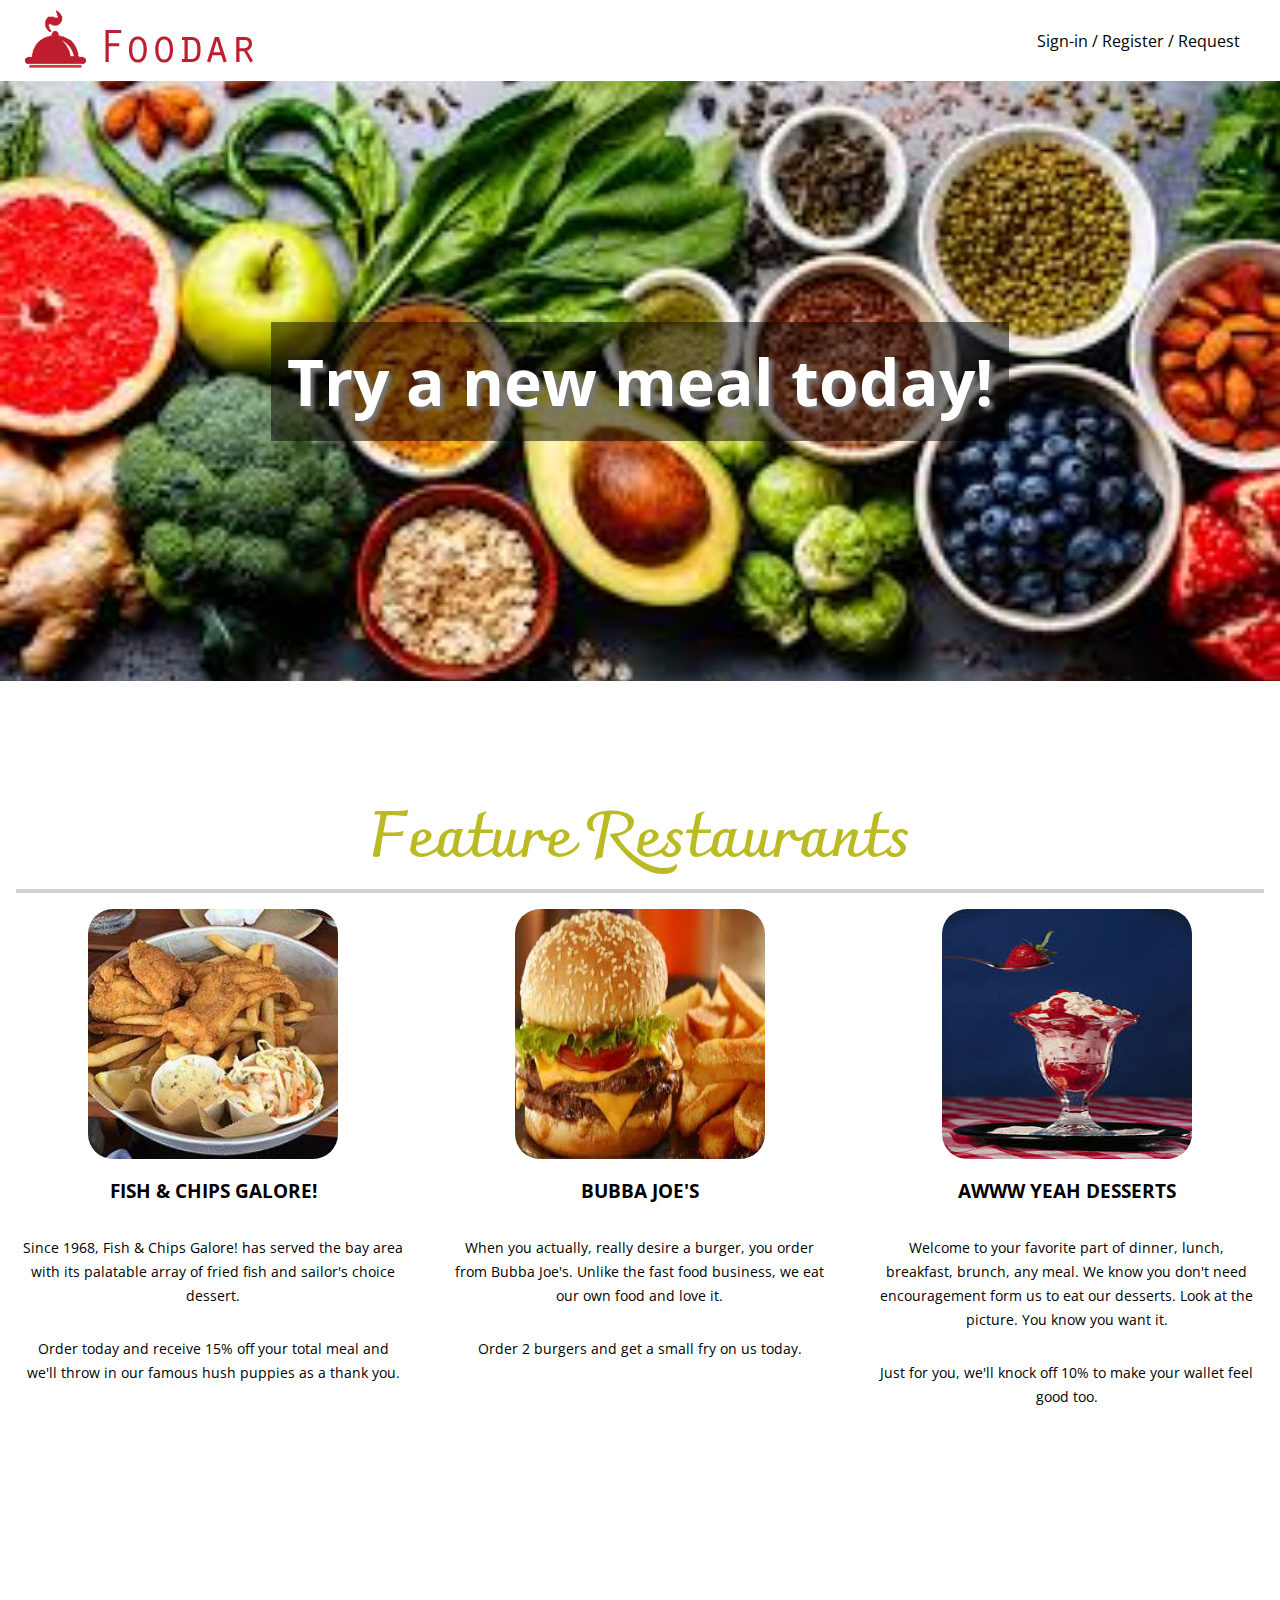
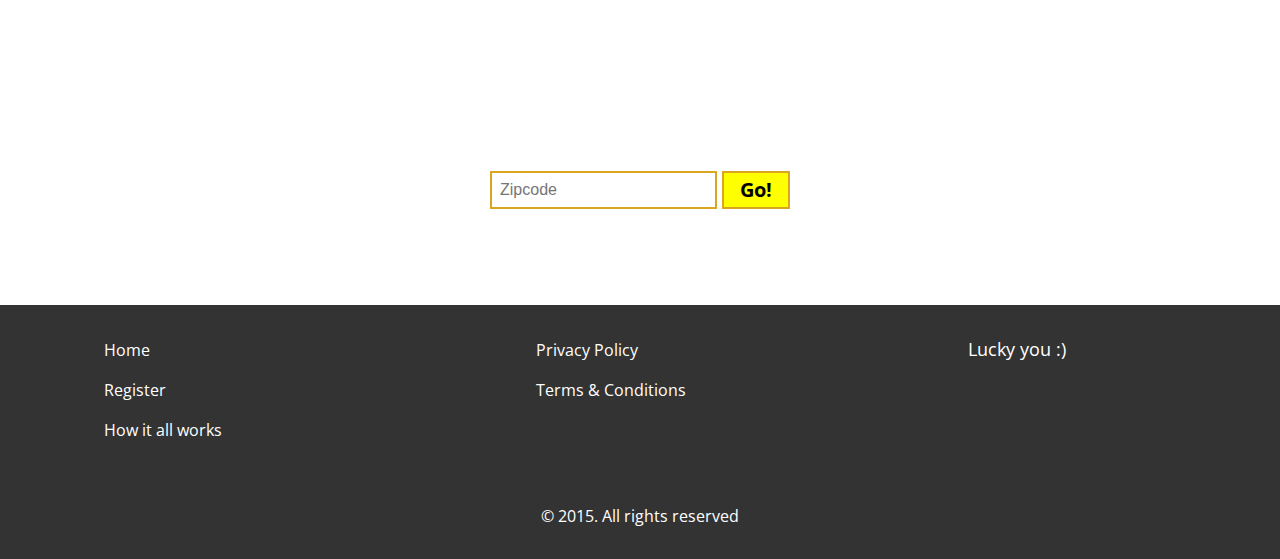
<file: index.html>
<!DOCTYPE html>
<html>
  <head>
    <title>Foodar</title>
	<link href="https://fonts.googleapis.com/css?family=Charmonman|Montserrat|Open+Sans" rel="stylesheet" />
	<link href="./index.css" type="text/css" rel="stylesheet" />
  </head>
  <body>
    <div id="banner">
	</div>
	<nav>
	<img class="col left" src="./logo.png" />
	<div class="col right" id="signup-container">
	  <a id="sign-in-link" href="#">Sign-in / Register / Request</a>
	</div>
	</nav>
	
	<section id="image-section">
	<div id="image-container">
      <div id="img-txt-container">
	    <p id="img-txt">Try a new meal today!</p>
	  </div>
	</div>
	</section>
	
	<section id="restaurant-section">
	  <h1>Feature Restaurants</h1>
	  <div class="divider"></div>
	  <div id="restaurants-container">
	    <div id="fish-chips" class="restaurant">
		  <img src="[data-uri]" />
		  <h3 class="restaurant-heading">Fish & Chips Galore!</h3>
		  <p>Since 1968, Fish & Chips Galore! has served the bay area with 
		  its palatable array of fried fish and sailor's choice dessert.</p>
		  <p>Order today and receive 15% off your total meal and we'll 
		  throw in our famous hush puppies as a thank you.</p>
		</div>
		<div id="burgers" class="restaurant">
		  <img src="[data-uri]" />
		  <h3 class="restaurant-heading">Bubba Joe's</h3>
		  <p>When you actually, really desire a burger, you order from Bubba 
		  Joe's. Unlike the fast food business, we eat our own food and love it.</p>
		  <p>Order 2 burgers and get a small fry on us today.</p>
		</div>
		<div id="desserts" class="restaurant">
		  <img src="[data-uri]" />
		  <h3 class="restaurant-heading">Awww Yeah Desserts</h3>
		  <p>Welcome to your favorite part of dinner, lunch, breakfast, brunch, 
		  any meal. We know you don't need encouragement form us to eat our desserts. 
		  Look at the picture. You know you want it.</p>
		  <p>Just for you, we'll knock off 10% to make your wallet feel good too.</p>
		</div>
	  </div>
	</section>
	
	<section id="zipcode-section">
	  <h1>Find a driver near you!</h1>
	  <p>Type in your zipcode below and click Go! to find a driver near you</p>
	  <div id="search">
	    <input type="text" name="zipcode" id="zipcode" maxlength="5" placeholder="Zipcode" />
	    <div id="zipcode-button">Go!</div>
	  </div>
	</section>
	<footer>
	  <div id="footer-nav">
	    <div class="footer-col">
		  <ul>
		    <li><a href="#">Home</a></li>
	        <li><a href="#">Register</a></li>
	        <li><a href="#">How it all works</a></li>
		  </ul>
	    </div>
	    <div class="footer-col">
		  <ul>
		    <li><a href="#">Privacy Policy</a></li>
	        <li><a href="#">Terms & Conditions</a></li>
		  </ul>
	    </div>
	    <div class="footer-col">
		  <ul>
		    <li>Lucky you :)</li>
		  </ul>
	    </div>
	  </div>
	  <p id="copyright">&copy; 2015. All rights reserved</p>
	</footer>
  </body>
</html>
</file>
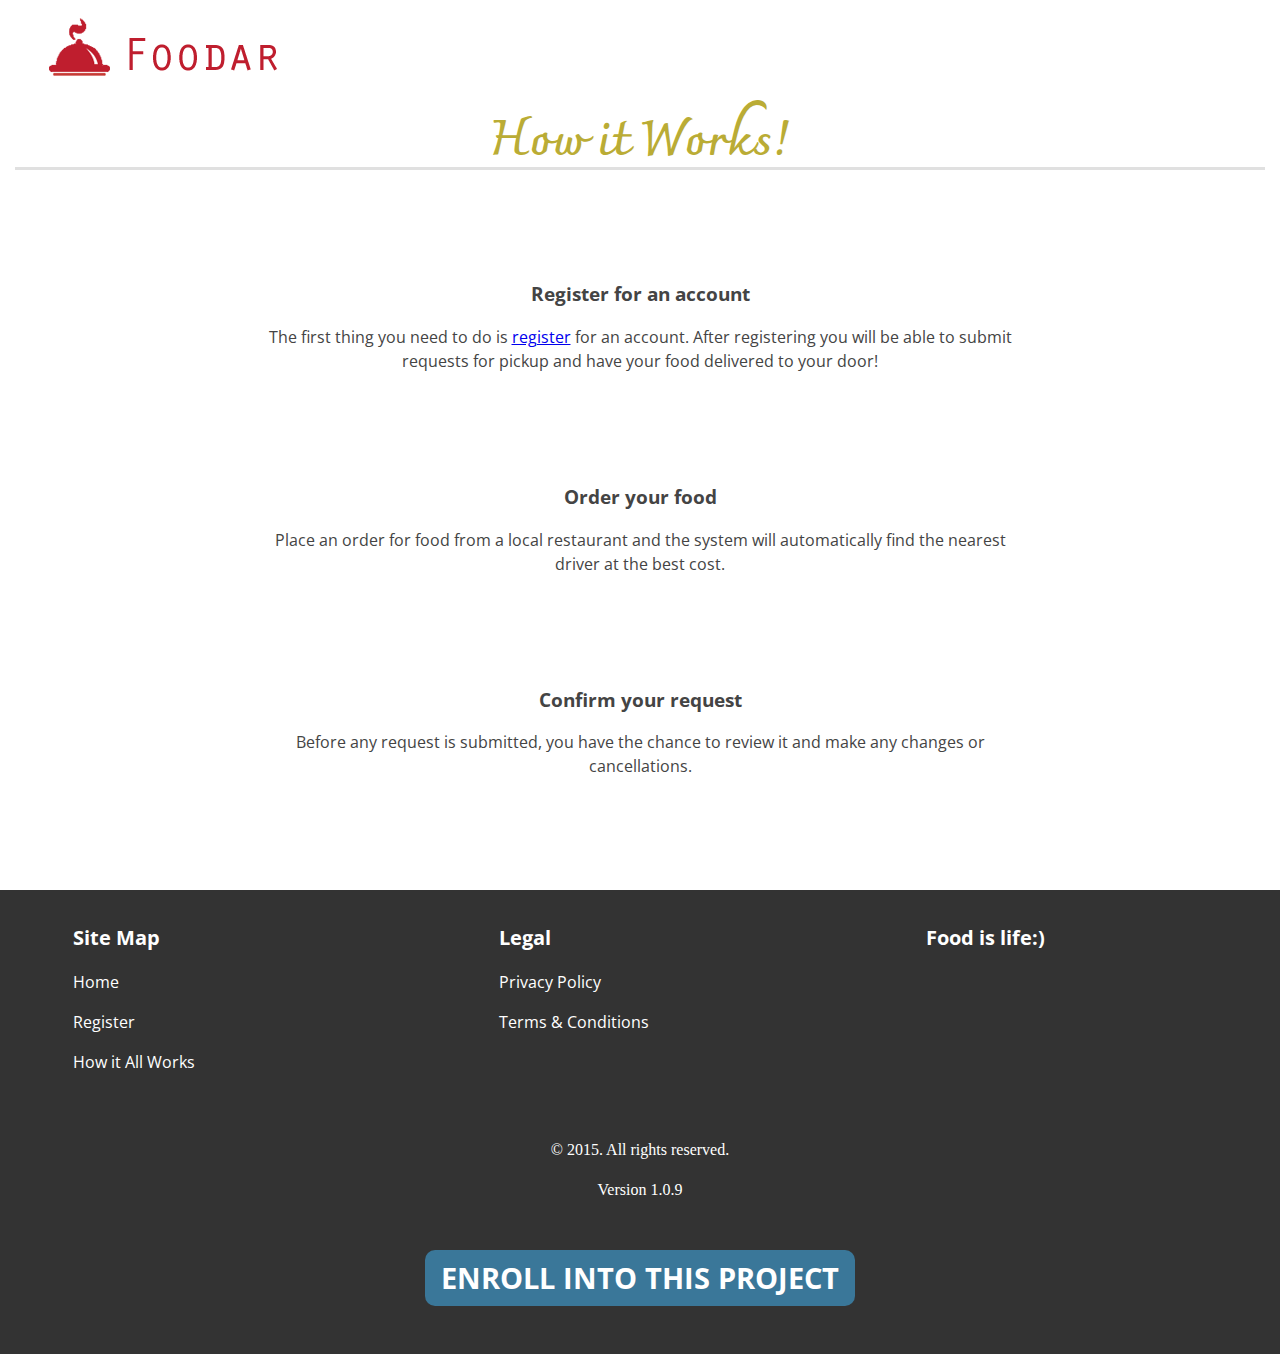
<file: about.html>
<!DOCTYPE html>
<html>
  <head>
	<title>About Foodar</title>
	<link href="https://fonts.googleapis.com/css?family=Charmonman|Montserrat|Open+Sans" rel="stylesheet">
	<link href="./about.css" type="text/css" rel="stylesheet" />
  </head>
  <body>
	<header>
	  <img src="./logo.png" />
	</header>
	
	<h1 id="main-heading">How it Works!</h1>
	
	<main>
	  <div class="step">
		<h3 class="step-heading">Register for an account</h3>
	    <p>The first thing you need to do is <a href="#">register</a> for an account. After registering you will be able to submit requests for 
	    pickup and have your food delivered to your door!</p>
	  </div>
	  
	  <div class="step">
		<h3 class="step-heading">Order your food</h3>
	    <p>Place an order for food from a local restaurant and the system 
	    will automatically find the nearest driver at the best cost.</p>
	  </div>
	  
	  <div class="step">
		<h3 class="step-heading">Confirm your request</h3>
	    <p>Before any request is submitted, you have the chance to 
	    review it and make any changes or cancellations.</p>
	  </div>
	</main>
	
	<footer>
	<div id="footer-nav">
	  <div class="footer-column">
	    <h3 class="footer-heading">Site Map</h3>
		<p><a href="#">Home</a></p>
		<p><a href="#">Register</a></p>
		<p><a href="#">How it All Works</a></p>
	  </div>
	  <div class="footer-column">
	    <h3 class="footer-heading">Legal</h3>
		<p><a href="#">Privacy Policy</a></p>
		<p><a href="#">Terms & Conditions</a></p>
	  </div>
	  <div class="footer-column">
	    <h3 class="footer-heading">Food is life:)</h3>
	  </div>
	</div>
	<p id="copyright">&copy; 2015. All rights reserved.</p>
	<p id="version-number">Version 1.0.9</p>
	<div id="enroll-button-container">
	  <a id="enroll-button" href="#">Enroll into this project</a>
	</div>
	</footer>
  </body>
</html>
</file>
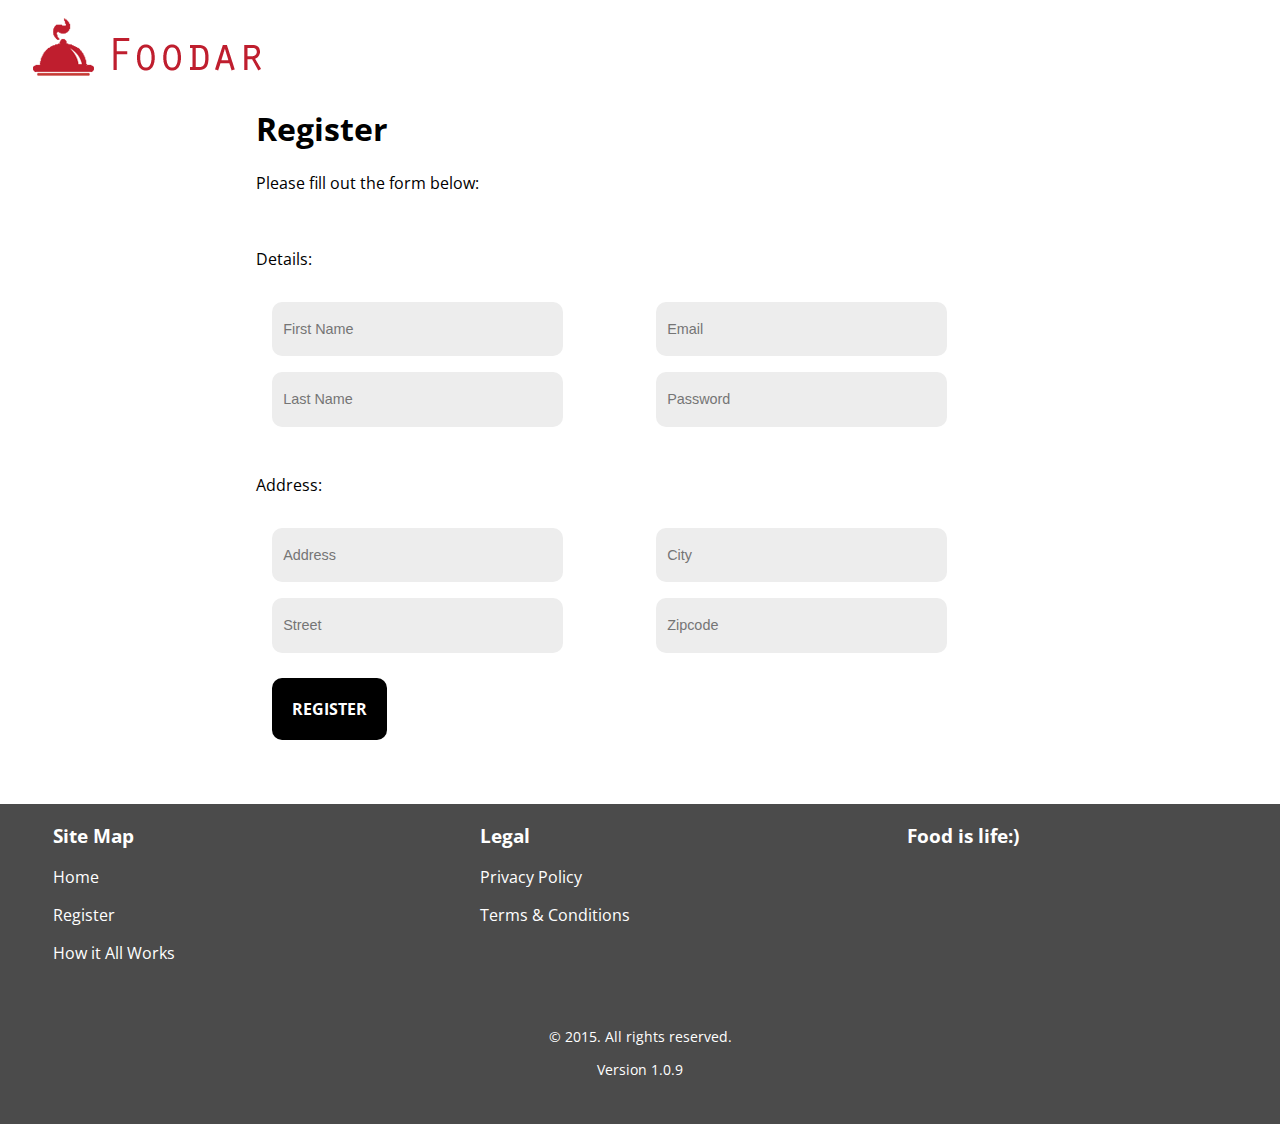
<file: register.html>
<!DOCTYPE html>
<html>
  <head>
    <title>Register</title>
	<link href="https://fonts.googleapis.com/css?family=Charmonman|Montserrat|Open+Sans" rel="stylesheet" />
	<link href="./register.css" type="text/css" rel="stylesheet" />
  </head>
  <body>
    <header>
	  <img src="logo.png" />
	</header>
	<form method="post">
	  <h1>Register</h1>
	  <p>Please fill out the form below:</p>
	  <br />
	  <p>Details:</p>
	  <div id="details" class="form-section">
		<div class="input-column left">
		  <input type="text" name="first-name" placeholder="First Name" required />
	      <input type="text" name="last-name" placeholder="Last Name" required />
		</div>
		<div class="input-column right">
		  <input type="email" name="email" placeholder="Email" required />
		  <input type="password" name="password" placeholder="Password" required />
	    </div>
	  </div>
	  <br />
	  <p>Address:</p>
	  <div id="address" class="form-section">
		<div class="input-column left">
	      <input type="number" name="address" placeholder="Address" required />
		  <input type="text" name="street" placeholder="Street" required />
		</div>
		<div class="input-column right">
		  <input type="text" name="city" placeholder="City" required />
		  <input type="number" name="zipcode" placeholder="Zipcode" required />
	    </div>
	  </div>
	  <div id="register-button">Register</div>
	</form>
	<footer>
	  <div id="footer-nav">
	    <div class="footer-column">
	      <h3 class="footer-heading">Site Map</h3>
		  <p><a href="#">Home</a></p>
		  <p><a href="#">Register</a></p>
		  <p><a href="#">How it All Works</a></p>
	    </div>
	    <div class="footer-column">
	      <h3 class="footer-heading">Legal</h3>
		  <p><a href="#">Privacy Policy</a></p>
		  <p><a href="#">Terms & Conditions</a></p>
	    </div>
	    <div class="footer-column">
	      <h3 class="footer-heading">Food is life:)</h3>
	    </div>
	  </div>
	  <p id="copyright">&copy; 2015. All rights reserved.</p>
	  <p id="version-number">Version 1.0.9</p>
	</footer>
  </body>
</html>
</file>
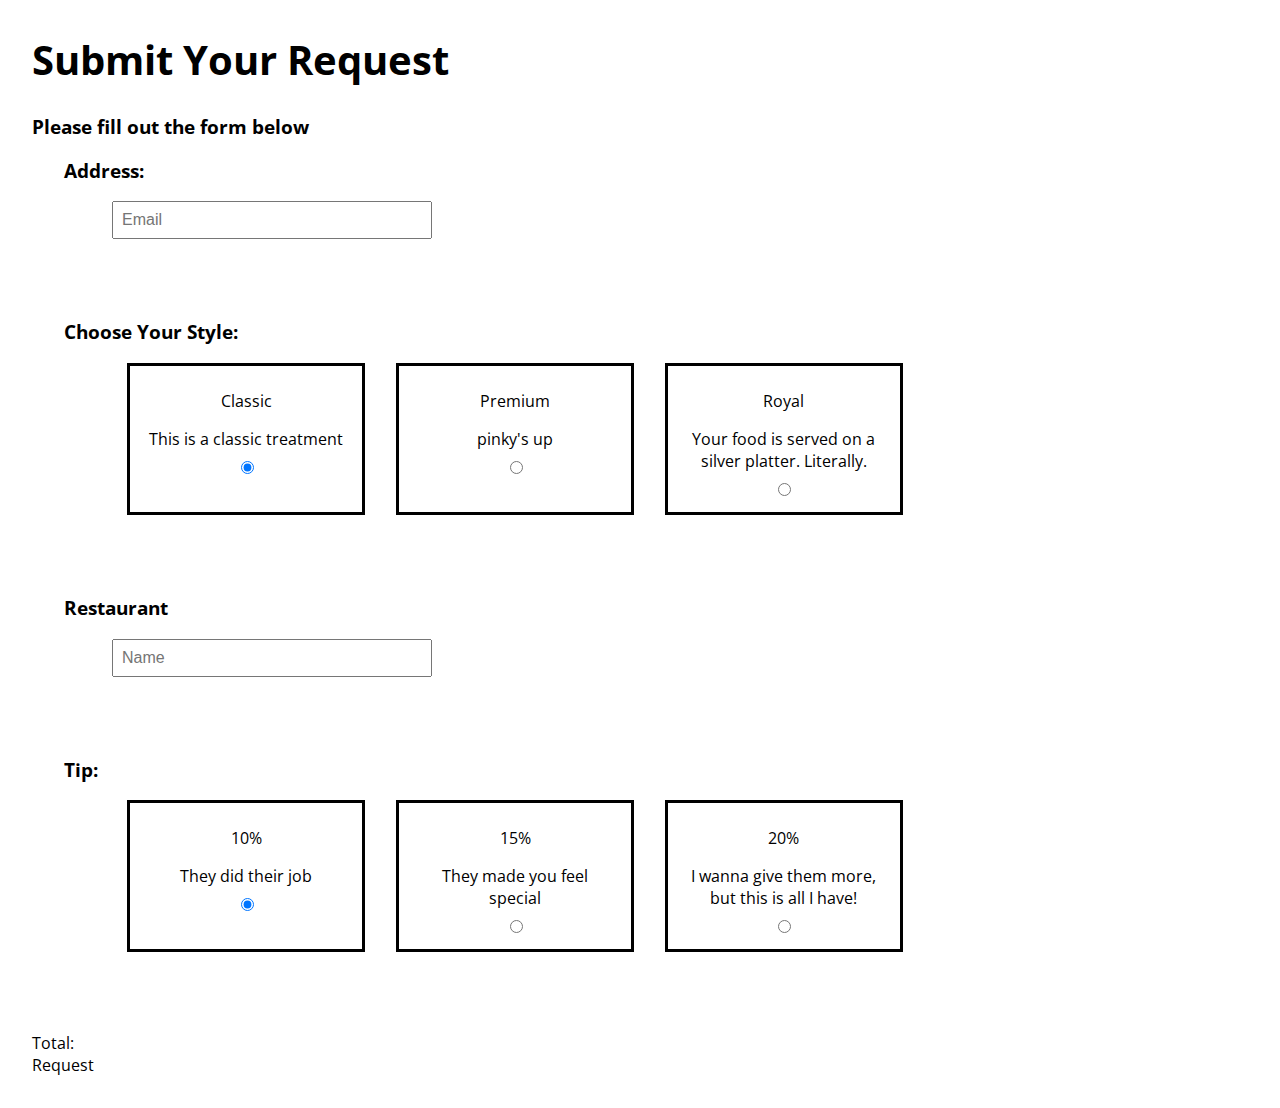
<file: request.html>
<!DOCTYPE html>
<html>
  <head>
    <title>Request</title>
	<link href="https://fonts.googleapis.com/css?family=Charmonman|Montserrat|Open+Sans" rel="stylesheet" />
	<link href="request.css" type="text/css" rel="stylesheet" />
  </head>
  <body>
    <h1>Submit Your Request</h1>
	<h3>Please fill out the form below</h3>
	<form method="post">
	  
	  <div id="address-container">
	    <h3 id="address-heading">Address:</h3>
		<input type="email" name="email" placeholder="Email" />
	  </div>
	  
	  <div id="order-type-section">
		<h3 id="order-type-heading">Choose Your Style:</h3>
		<div id="order-type-container">
		  <div id="classic-container" class="order-choice-container">
		    <p>Classic</p>
		    <p>This is a classic treatment</p>
		    <input type="radio" id="classic-input" name="style" value="3" checked />
		  </div>
		  <div id="premium-container" class="order-choice-container">
		    <p>Premium</p>
		    <p>pinky's up</p>
		    <input type="radio" id="premium-input" name="style" value="5" />
		  </div>
		  <div id="royal-container" class="order-choice-container">
		    <p>Royal</p>
		    <p>Your food is served on a silver platter. Literally.</p>
		    <input type="radio" id="royal-input" name="style" value="10" />
		  </div>
		</div>
	  </div>
	  
	  <div id="restaurant-container">
	    <h3 id="restaurant-heading">Restaurant</h3>
		<input type="text" placeholder="Name" required />
	  </div>
	  
	  <div id="tip-section">
	    <h3>Tip:</h3>
		<div id="tip-amount-container">
	      <div id="ten-percent" class="tip-amount">
		    <p>10%</p>
		    <p>They did their job</p>
		    <input type="radio" id="ten-percent-input" name="tip" value="0.1" checked />
		  </div>
		  <div id="fifteen-percent" class="tip-amount">
		    <p>15%</p>
		    <p>They made you feel special</p>
		    <input type="radio" id="fifteen-percent-input" name="tip" value="0.15" />
		  </div>
		  <div id="twenty-percent" class="tip-amount">
		    <p>20%</p>
		    <p>I wanna give them more, but this is all I have!</p>
		    <input type="radio" id="twenty-percent-input" name="tip" value="0.2" />
		  </div>
		</div>
	  </div>
	  
	  <div id="total-container" >Total:</div>
	  
	  <div>Request</div>
	</form>
  </body>
</html>
</file>
<file: index.css>
body, html {
    margin: 0;
	padding: 0;
    font-size: 16px;
	font-family: "Open Sans", sans-serif;
}

nav {
	margin: 0.5rem;
	display: flex;
	justify-content: space-between;
}

.divider {
	border: 2px solid lightgray;
	margin: 1rem;
}

.col {
	display: inline-flex;
	align-items: center;
}

#sign-in-link {
	color: black;
	text-decoration: none;
}

#signup-container {
	margin-right: 2rem;
}

#sign-in-link:hover {
	color: #3da1aa;
}

/* image section  */

#image-container {
	display: flex;
	align-items: center;
	justify-content: center;
	background-image: url("./food.jpg");
	background-repeat: no-repeat;
	background-size: cover;
	background-position: center center;
	height: 600px;
}

#img-txt-container {
	background: rgba(0, 0, 0, 0.5);
}

#img-txt {
	margin: 0;
	padding: 1rem;
	text-shadow: 4px 4px 4px #777;
}

#image-container p {
	font-size: 4rem;
	color: white;
	font-weight: bold;
}

/*  featured restaurants section  */

#restaurant-section {
	margin: 8rem auto;
}

#restaurant-section h1 {
	text-align: center;
	color: #bcba23;
	font-size: 4rem;
	font-family: "Charmonman", sans-serif;
	margin: 1rem 0;
	line-height: 4rem;
}

#restaurants-container {
	display: inline-flex;
	justify-content: space-around;
}

.restaurant {
	display: flex;
	flex-direction: column;
	width: 30%;
	align-items: center;
}

.restaurant img {
	width: 250px;
	height: 250px;
	border-radius: 25px;
}

.restaurant-heading {
	text-transform: uppercase;
	font-weight: bold;
	text-align: center;
}

.restaurant p {
	text-align: center;
	font-size: 0.9rem;
	line-height: 1.5rem;
}

/*  zipcode section  */

#zipcode-section {
	margin: 0;
	padding: 6rem 0;
	background: url("[data-uri]");
	background-repeat: no-repeat;
	background-size: cover;
	background-position: center center;
	background-attachment: fixed;
}

#zipcode-section h1, #zipcode-section p {
	text-align: center;
	color: white;
}

#search {
	display: flex;
	justify-content: center;
}

#zipcode {
	border: 2px solid goldenrod;
	font-size: 1rem;
	padding: 0.5rem;
}

#zipcode-button {
	display: flex;
	align-items: center;
	margin-left: 5px;
	padding: 0 1rem;
	border: 2px solid goldenrod;
	font-size: 1.25rem;
	font-weight: bold;
	background-color: yellow;
}


/*  footer section  */

footer {
	background-color: #333;
	padding: 1rem 0;
}

#footer-nav {
	display: flex;
	align-items: top;
	width: 90%;
	margin: 0 auto;
	margin-bottom: 3rem;
	justify-content: space-between;
}

.footer-col {
	display: inline-block;
	width: 25%;
}

footer a, footer p {
	color: white;
	text-decoration: none;
	font-size: 1rem;
}

footer ul li {
	list-style: none;
	margin: 1rem 0;
	color: white;
	font-size: 1.1rem;
}

#copyright {
	text-align: center;
}
</file>
<file: about.css>
body, html {
	font-size: 16px;
	margin: 0;
	padding: 0;
	line-height: 1.5rem;
	font-family: "Open Sans", sans-serif;
}

p, .step-heading {
	font-family: "Open Sans", sans-serif;
	color: #444;
	text-align: center;
}

h1 {
	font-size: 3rem;
	font-family: "Montserrat", sans-serif;
	line-height: 3rem;
}

/* logo section */

header {
	width: 95%;
	margin: 1rem auto;
}


/*  main section  */

#main-heading {
	color: #baac35;
	font-family: "Charmonman", sans-serif;
	text-align: center;
	border-bottom: 3px solid #e0e0e0;
	margin-left: 15px;
	margin-right: 15px;
}

main {
	width: 60%;
	margin: 0 auto;
}

.step {
	margin: 7rem 0;
}

/*  footer section */

footer {
	background-color: #333;
	padding: 1rem 0;
}

footer p {
	color: white;
}

.footer-heading {
	color: white;
	font-size: 1.25rem;
}

#footer-nav {
	width: 100%;
	display: inline-flex;
	justify-content: space-around;
	margin-bottom: 2rem;
}

.footer-column {
	display: inline-block;
	width: 22%;
}

.footer-column p {
	text-align: left;
	font-size: 1rem;
}

.footer-column p a {
	color: white;
	text-decoration: none;
	text-align: left;
}

#copyright, #version-number {
	font-family: "Times New Roman", serif;
	text-align: center;
}

#version-number {
	font-size: 1rem;
}

#enroll-button-container {
	display: flex;
	justify-content: center;
}

#enroll-button {
	display: inline-block;
	margin: 2rem auto;
	padding: 1rem;
	border-radius: 10px;
	text-transform: uppercase;
	font-weight: bold;
	background-color: #3a7799;
	color: white;
	font-size: 1.8rem;
	font-family: "Open Sans", sans-serif;
	text-decoration: none;
}



#enroll-button:hover {
	cursor: pointer;
	background-color: #c6bc2f;
}
</file>
<file: register.css>
body, html {
    font-size: 16px;
    margin: 0;
    padding: 0;
	font-family: "Open Sans", sans-serif;
 }
 
 header {
	 width: 90%;
	 margin: 1rem;
 }
 
 form {
	width: 60%;
	margin: 0 auto;
 }
 
 input {
	 display: block;
	 font-size: 0.9rem;
	 margin: 1rem;
	 padding: 0.7rem;
	 height: 2rem;
	 width: 70%;
	 background-color: #ededed;
	 border: none;
	 border-radius: 10px;
 }
 
 
 .input-column {
	height: 100%;
	width: 50%;
 }
 
 .left {
	 float: left;
 }
 
 .right {
	 float: right;
 }
 
 .form-section {
	width: 100%;
	height: 150px;
 }
 
 #register-button {
	display: inline-flex;
	background-color: black;
	color: white;
	border-radius: 10px;
	font-weight: bold;
	text-transform: uppercase;
    padding: 1.25rem;
	margin: 1rem;
	cursor: pointer;
 }
 
 /*  footer section */
 
 footer {
	 height: 20rem;
	 background-color: #4b4b4b;
	 margin-top: 3rem;
 }
 
 footer h3, footer a, footer p {
	 color: white;
	 text-decoration: none;
	 text-align: left;
 }
 
 #footer-nav {
	 width: 100%;
	 display: inline-flex;
	 justify-content: space-around;
	 margin-bottom: 2rem;
 }
 
 .footer-column {
	 width: 25%;
	 margin: 0 auto;
 }
 
 #copyright, #version-number {
	 text-align: center;
	 font-size: 0.9rem;
 }
</file>
<file: request.css>
body, html {
    font-size: 16px;
	margin: 0;
	padding: 0;
	font-family: "Open Sans", sans-serif;
}

body {
	margin: 2rem;
}

h1 {
	font-size: 2.5rem;
}

/*  address section  */

#address-container {
	margin: 0 2rem 5rem 2rem;
}

#address-container input {
	margin: 0 3rem;
	font-size: 1rem;
	padding: 0.5rem;
	width: 300px;
}

/*  order choice section  */

#order-type-section {
	margin: 0 2rem;
	margin-bottom: 5rem;
}

#order-type-container {
	width: 70%;
	margin: 0 3rem;
	display: inline-flex;
	justify-content: space-around;
}

.order-choice-container {
	display: flex;
	flex-direction: column;
	align-items: center;
	border: 3px solid black;
	width: 200px;
	padding: 1rem;
}

.order-choice-container p {
	text-align: center;
	margin: 0.5rem 0;
}

/*  restaurant section  */

#restaurant-container {
	margin: 0 2rem 5rem 2rem;
}

#restaurant-container input {
	margin: 0 3rem;
	font-size: 1rem;
	padding: 0.5rem;
	width: 300px;
}

/*  tip section  */

#tip-section {
	margin: 0 2rem 5rem 2rem;
}

#tip-amount-container {
	width: 70%;
	margin: 0 3rem;
	display: inline-flex;
	justify-content: space-around;
}

.tip-amount {
	display: flex;
	flex-direction: column;
	align-items: center;
	border: 3px solid black;
	width: 200px;
	padding: 1rem;
}

.tip-amount p {
	margin: 0.5rem 0;
	text-align: center;
}
</file>
